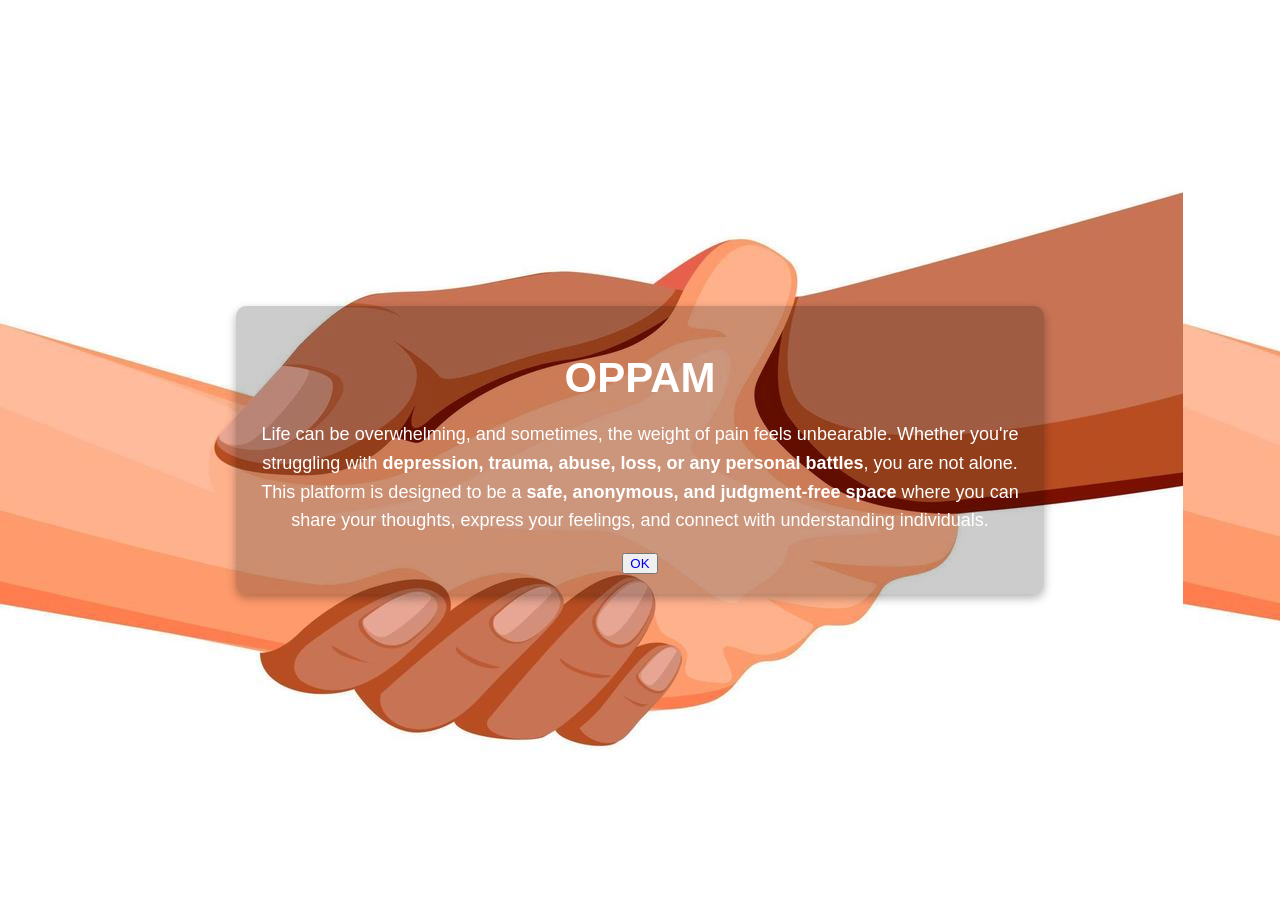
<file: index.html>
<!DOCTYPE html>
<html lang="en">
<head>
    <meta charset="UTF-8">
    <meta name="viewport" content="width=device-width, initial-scale=1.0">
    <title>OPPAM - A Safe Space</title>
    <link rel="stylesheet" href="home.css"> <!-- Linking External CSS -->
</head>
<body background="helping.png">

    <div class="container">
        <h1>OPPAM</h1>
        <p>
            Life can be overwhelming, and sometimes, the weight of pain feels unbearable. 
            Whether you're struggling with <b>depression, trauma, abuse, loss, or any personal battles</b>, 
            you are not alone. This platform is designed to be a<b> safe, anonymous, and judgment-free space</b>
            where you can share your thoughts, express your feelings, and connect with understanding individuals.
        </p>
        <button class="btn" >

        <a href="Anonymous-blog.html">OK</a>

        </button>
         
    </div>

</body>
</html>
</file>
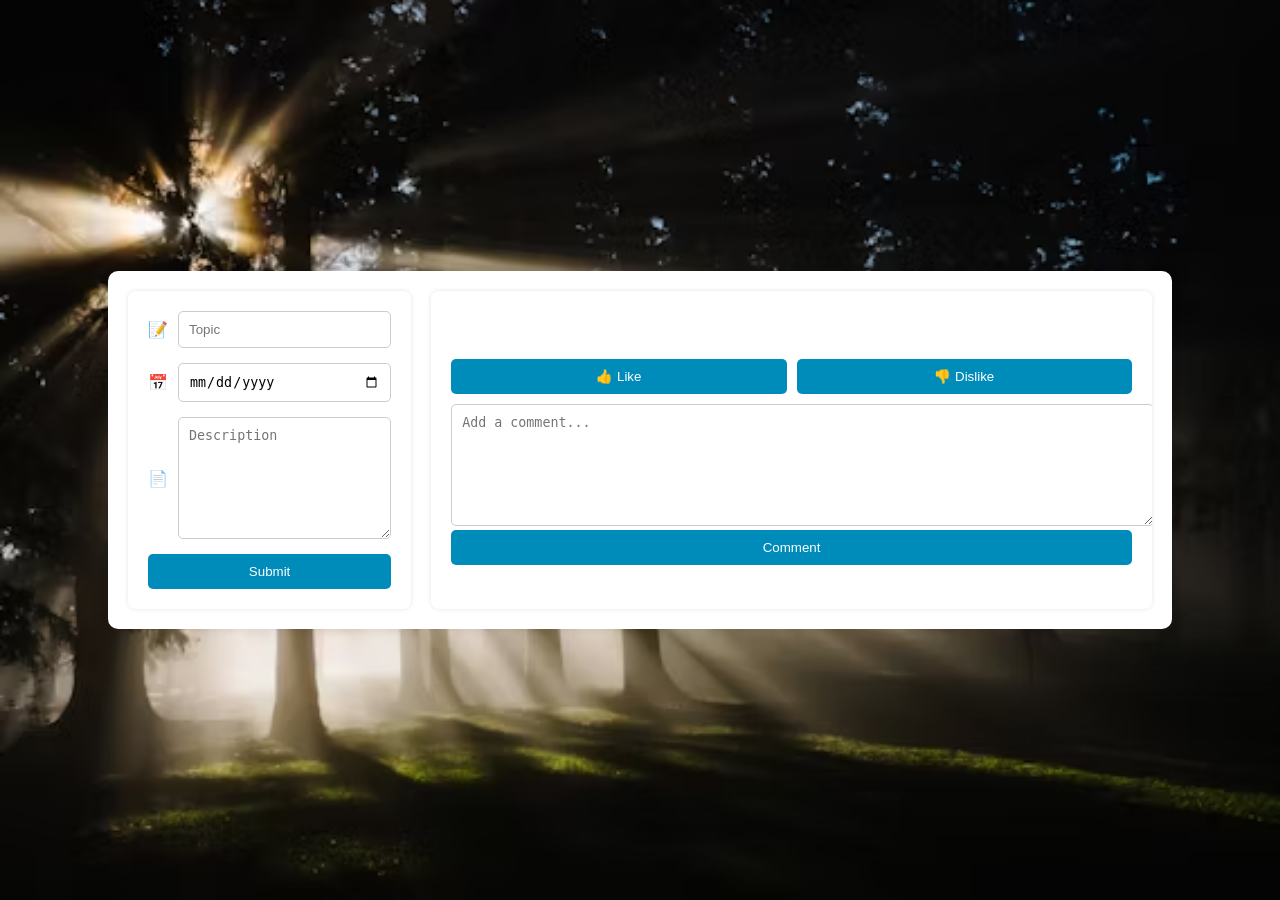
<file: Anonymous-blog.html>
<!DOCTYPE html>
<html lang="en">
<head>
    <meta charset="UTF-8">
    <meta name="viewport" content="width=device-width, initial-scale=1.0">
    <title>Input Output Page</title>
    <style>
        body {
            display: flex;
            justify-content: center;
            align-items: center;
            height: 100vh;
            font-family: Arial, sans-serif;
            background-color: #f4f4f4;
            margin: 0;
            background-image: url("photo-1462290625486-c142817fb94d.avif")    ;
        background-repeat: no-repeat;
        background-size: cover;

        }
        .container {
            display: flex;
            width: 80%;
            gap: 20px;
            background: white;
            padding: 20px;
            border-radius: 10px;
            box-shadow: 0 0 10px rgba(0, 0, 0, 0.1);
           
     }
        
        .input-section {
            width: 25%;
            padding: 20px;
            background: #ffffff;
            border-radius: 8px;
            box-shadow: 0 0 5px rgba(0, 0, 0, 0.1);
        }
        .output-section {
            width: 70%;
            padding: 20px;
            border-radius: 8px;
            background: url('https://via.placeholder.com/800') no-repeat center center/cover;
            box-shadow: 0 0 5px rgba(0, 0, 0, 0.1);
            overflow-y: auto;
            max-height: 80vh;
        }
        .input-group {
            display: flex;
            align-items: center;
            gap: 10px;
            margin-bottom: 15px;
        }
        input, button, textarea {
            width: 100%;
            padding: 10px;
            border: 1px solid #ccc;
            border-radius: 5px;
        }
        textarea {
            height: 100px;
        }
        button {
            background: #008CBA;
            color: white;
            border: none;
            cursor: pointer;
            transition: background 0.3s;
        }
        button:hover {
            background: #005f73;
        }
        .flex-container {
            display: flex;
            justify-content: space-between;
            width: 100%;
        }
        .actions {
            display: flex;
            gap: 10px;
            margin-top: 10px;
        }
        .comment-box {
            margin-top: 10px;
        }
    </style>
</head>
<body>
    <div class="container">
        <div class="input-section">
            <div class="input-group">
                <label for="topic">📝</label>
                <input type="text" id="topic" placeholder="Topic">
            </div>
            <div class="input-group">
                <label for="date">📅</label>
                <input type="date" id="date">
            </div>
            <div class="input-group">
                <label for="description">📄</label>
                <textarea id="description" placeholder="Description"></textarea>
            </div>
            <button onclick="submitData()">Submit</button>
        </div>

        <div class="output-section" id="output">
            <div class="flex-container">
                <p id="output-topic"></p>
                <p id="output-date"></p>
            </div>
            <p id="output-description"></p>
            <div class="actions">
                <button onclick="likePost()">👍 Like</button>
                <button onclick="dislikePost()">👎 Dislike</button>
            </div>
            <div class="comment-box">
                <textarea id="comment" placeholder="Add a comment..."></textarea>
                <button onclick="submitComment()">Comment</button>
            </div>
        </div>
    </div>

    <script>
        function submitData() {
            const topic = document.getElementById('topic').value;
            const date = document.getElementById('date').value;
            const description = document.getElementById('description').value;

            document.getElementById('output-topic').innerText = topic;
            document.getElementById('output-date').innerText = date;
            document.getElementById('output-description').innerText = description;
        }

        function likePost() {
            alert('You liked this post!');
        }

        function dislikePost() {
            alert('You disliked this post!');
        }

        function submitComment() {
            const comment = document.getElementById('comment').value;
            if (comment.trim()) {
                alert('Comment submitted: ' + comment);
                document.getElementById('comment').value = '';
            } else {
                alert('Please enter a comment before submitting.');
            }
        }
    </script>
</body>
</html>
</file>
<file: home.css>
/* styles.css */

body {
    font-family: Arial, sans-serif;
    /* background: linear-gradient(to right, #6a11cb, #2575fc); */
    /* styles.css */

body {
    font-family: Arial, sans-serif;
    /* background: linear-gradient(to right, #6a11cb, #2575fc); */

    color: #fff;
    margin: 0;
    padding: 0;
    display: flex;
    justify-content: center;
    align-items: center;
    height: 100vh;
    text-align: center;
}

.container {
    background: url('helping.png');
    background-repeat: no-repeat;
    background-size: cover;
    width: 60%;
    background: rgba(0, 0, 0, 0.2);
    padding: 20px;
    border-radius: 10px;
    box-shadow: 0 4px 10px rgba(0, 0, 0, 0.3);
}
a{
    text-decoration: none;
}

h1 {
    font-size: 42px;
    margin-bottom: 10px;
}

p {
    font-size: 18px;
    line-height: 1.6;
}

    color: #fff;
    margin: 0;
    padding: 0;
    display: flex;
    justify-content: center;
    align-items: center;
    height: 100vh;
    text-align: center;
}

.container {
    width: 60%;
    background: rgba(0, 0, 0, 0.2);
    padding: 20px;
    border-radius: 10px;
    box-shadow: 0 4px 10px rgba(0, 0, 0, 0.3);
}

h1 {
    font-size: 42px;
    margin-bottom: 10px;
}

p {
    font-size: 18px;
    line-height: 1.6;
}
</file>
